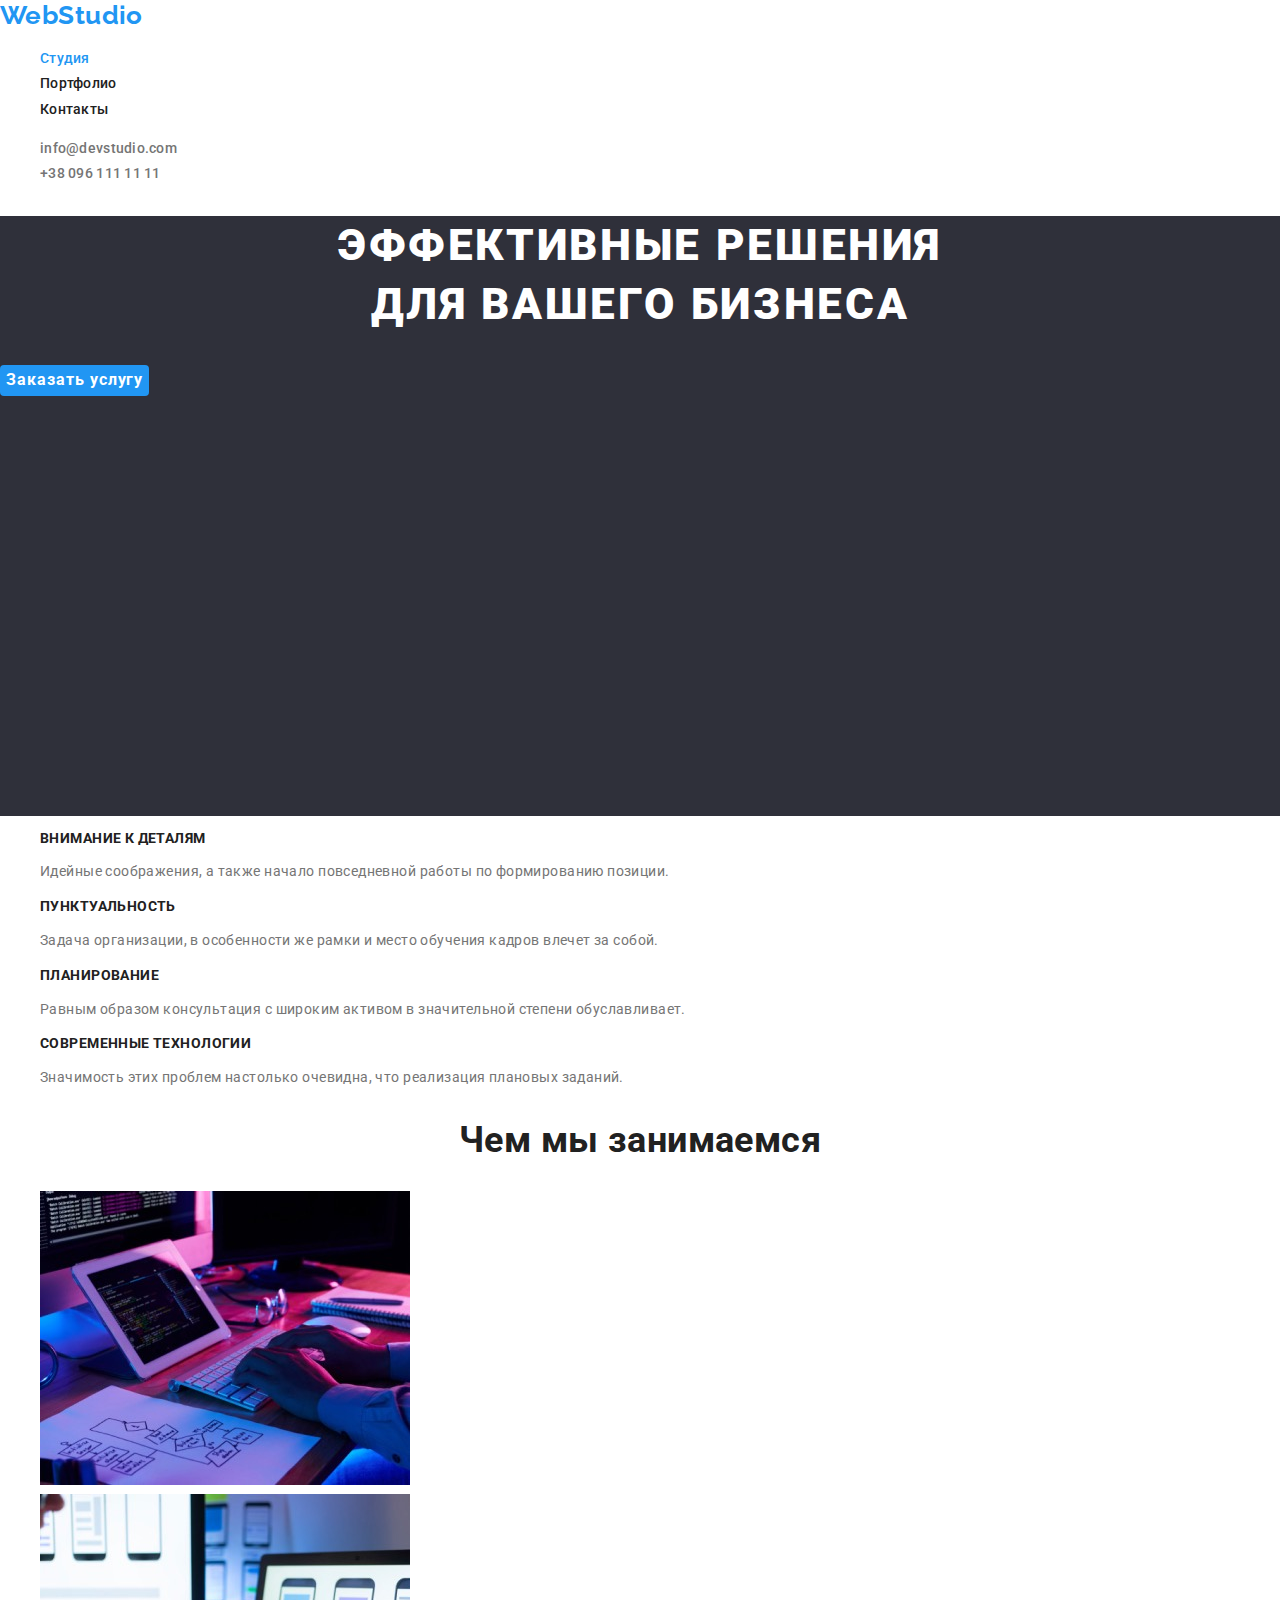
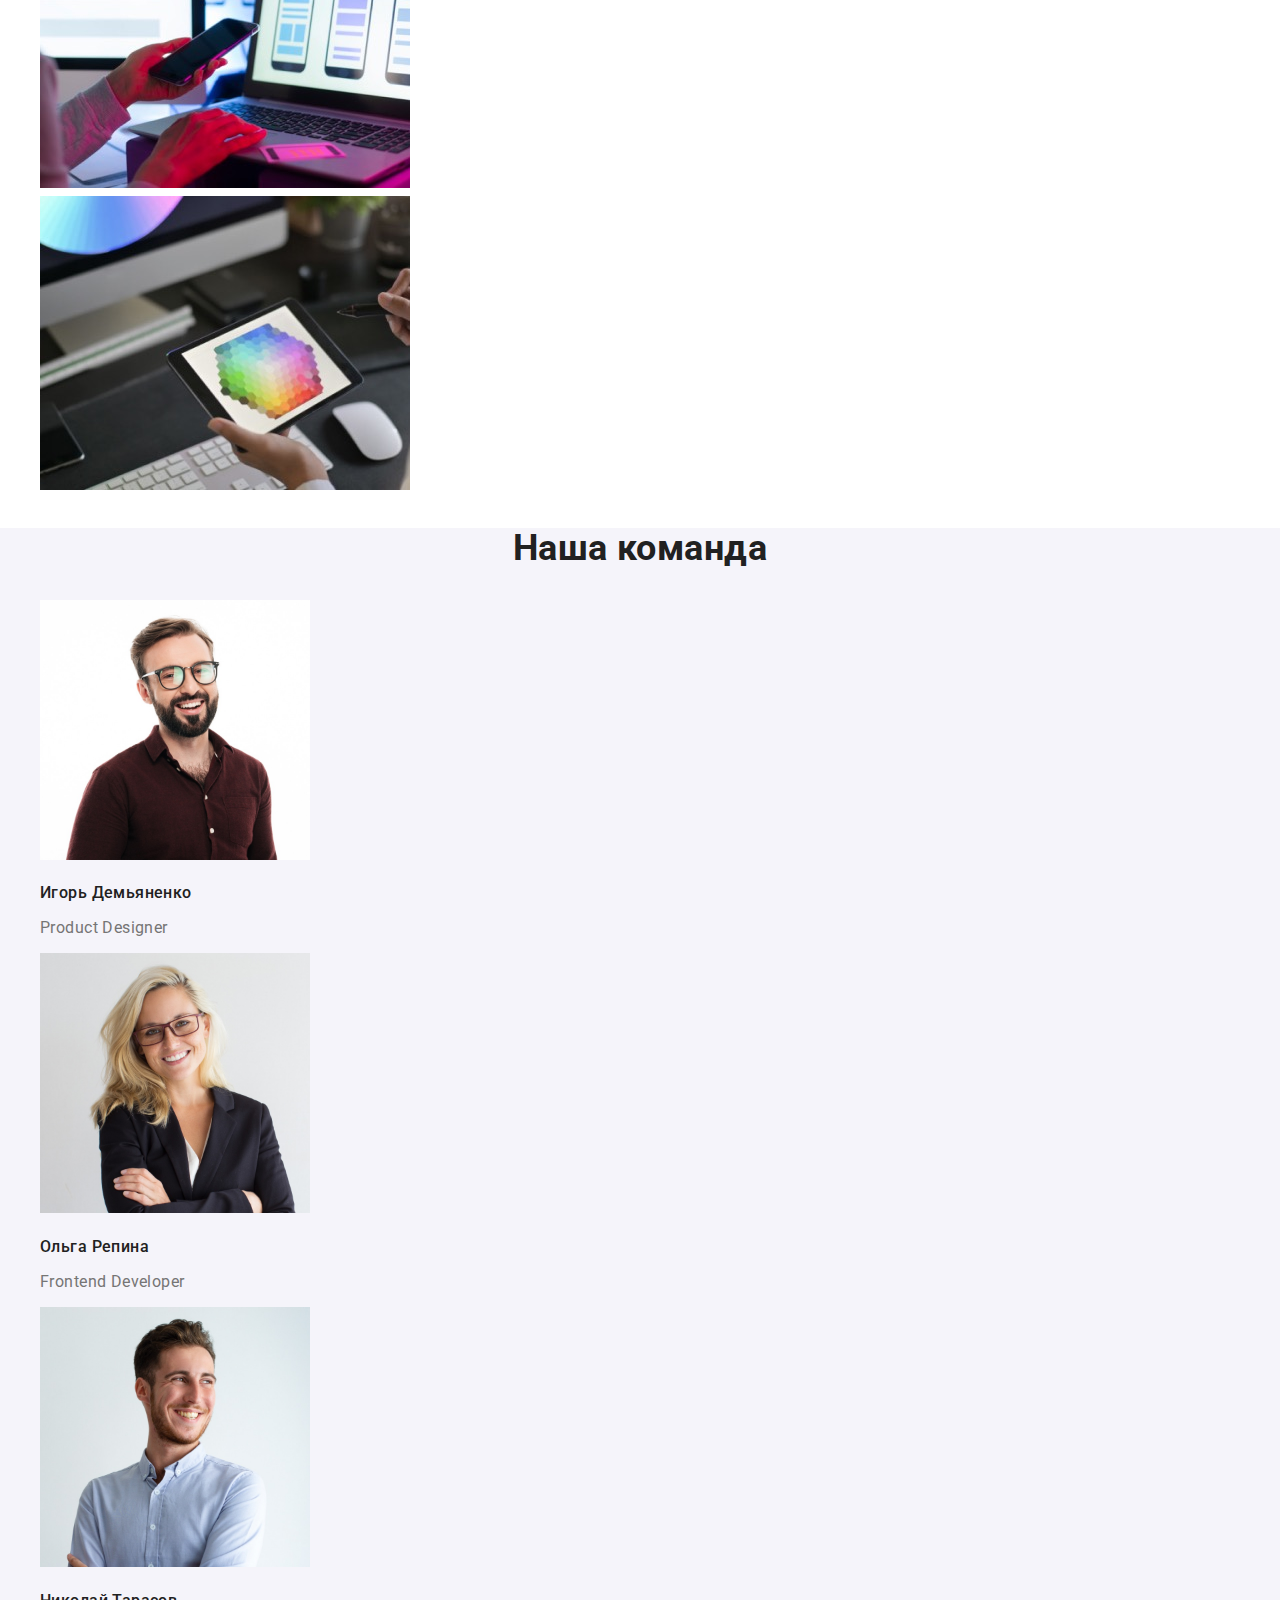
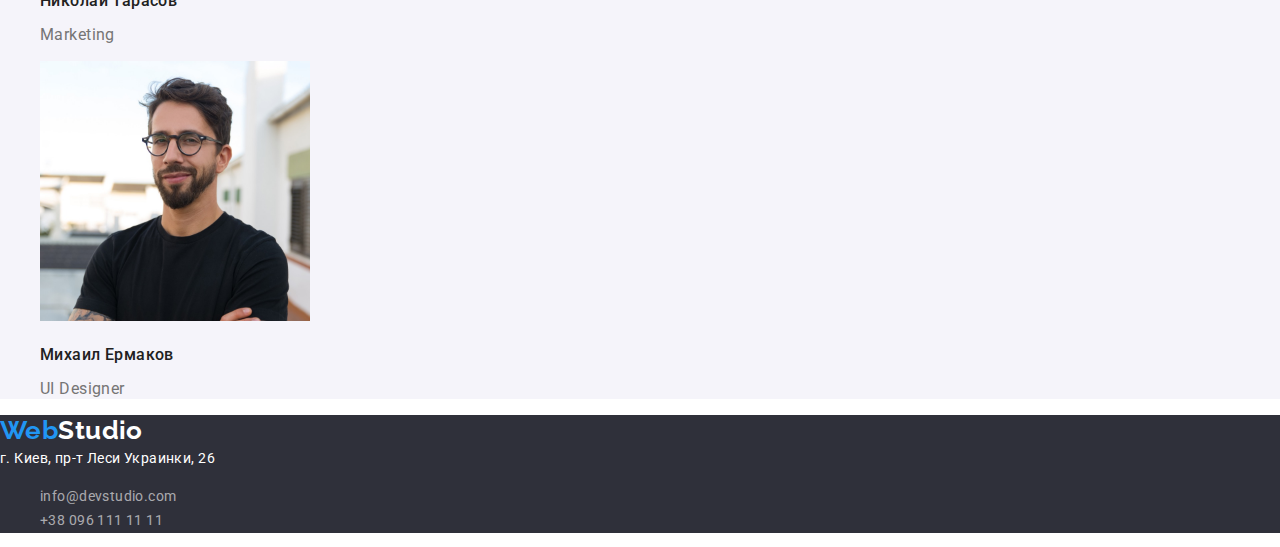
<file: index.html>
<!DOCTYPE html>
<html lang="ru">
  <head>
    <meta charset="UTF-8" />
    <meta http-equiv="X-UA-Compatible" content="IE=edge" />
    <meta name="viewport" content="width=device-width, initial-scale=1.0" />

    <title>Студия</title>
    <link rel="preconnect" href="https://fonts.googleapis.com" />
    <link rel="preconnect" href="https://fonts.gstatic.com" crossorigin />
    <link
      href="https://fonts.googleapis.com/css2?family=Raleway:wght@700&family=Roboto:wght@400;500;700;900&display=swap"
      rel="stylesheet"
    />
    <link
      rel="stylesheet"
      href="https://cdnjs.cloudflare.com/ajax/libs/modern-normalize/1.1.0/modern-normalize.css"
    />

    <link rel="stylesheet" href="./css/styles.css" />
  </head>
  <body>
    <!-- Шапка страницы -->

    <header>
      <nav class="main-nav">
        <a href="./index.html" lang="en" class="logo"
          ><span class="text">Web</span>Studio</a
        >

        <ul class="list">
          <li><a href="./index.html" class="item current">Студия</a></li>
          <li><a href="./portfolio.html" class="item">Портфолио</a></li>
          <li><a href="" class="item">Контакты</a></li>
        </ul>
      </nav>

      <ul class="list connect-header">
        <li>
          <a href="mailto:info@devstudio.com" class="item"
            >info@devstudio.com</a
          >
        </li>
        <li><a href="tel:+380961111111" class="item">+38 096 111 11 11</a></li>
      </ul>
    </header>

    <main>
      <!-- Герой страницы -->
      <section class="hero">
        <h1 class="hero-name">
          Эффективные решения <br />
          для вашего бизнеса
        </h1>
        <button type="button" class="button">Заказать услугу</button>
      </section>

      <!-- Наши особености -->

      <section>
        <h2 hidden>наши особености</h2>

        <ul class="list our-features">
          <li>
            <h3 class="subtitle">Внимание к деталям</h3>
            <p>
              Идейные соображения, а также начало повседневной работы по
              формированию позиции.
            </p>
          </li>
          <li>
            <h3 class="subtitle">Пунктуальность</h3>
            <p>
              Задача организации, в особенности же рамки и место обучения кадров
              влечет за собой.
            </p>
          </li>
          <li>
            <h3 class="subtitle">Планирование</h3>
            <p>
              Равным образом консультация с широким активом в значительной
              степени обуславливает.
            </p>
          </li>
          <li>
            <h3 class="subtitle">Современные технологии</h3>
            <p>
              Значимость этих проблем настолько очевидна, что реализация
              плановых заданий.
            </p>
          </li>
        </ul>
      </section>

      <!-- Чем мы занимаемся -->
      <section>
        <h2 class="title">Чем мы занимаемся</h2>
        <ul class="list">
          <li>
            <img
              src="./images/what-we-do/first_img.jpg"
              alt="Фото работа за компютером"
              width="370"
              height="294"
            />
          </li>
          <li>
            <img
              src="./images/what-we-do/second_img.jpg"
              alt="Фото работа за компютером"
              width="370"
              height="294"
            />
          </li>
          <li>
            <img
              src="./images/what-we-do/third_img.jpg"
              alt="Фото работа за компютером"
              width="370"
              height="294"
            />
          </li>
        </ul>
      </section>

      <!-- Наша команда -->
      <section class="section-team">
        <h2 class="title">Наша команда</h2>
        <ul class="list team">
          <li>
            <img
              src="./images/our_team/ihor_demyanenko.jpg"
              alt="Фото Игоря Демьяненко"
              width="270"
            />
            <h3 class="subtitle">Игорь Демьяненко</h3>
            <p lang="en">Product Designer</p>
          </li>

          <li>
            <img
              src="./images/our_team/olga_repina.jpg"
              alt="Фото Ольги Репиной"
              width="270"
            />
            <h3 class="subtitle">Ольга Репина</h3>
            <p lang="en">Frontend Developer</p>
          </li>

          <li>
            <img
              src="./images/our_team/nikolay_tarasov.jpg"
              alt="Фото Николая Тарасова"
              width="270"
            />
            <h3 class="subtitle">Николай Тарасов</h3>
            <p lang="en">Marketing</p>
          </li>

          <li>
            <img
              src="./images/our_team/mihail_yermakov.jpg"
              alt="Фото Михаила Ермакова"
              width="270"
            />
            <h3 class="subtitle">Михаил Ермаков</h3>
            <p lang="en">UI Designer</p>
          </li>
        </ul>
      </section>
    </main>
    <footer>
      <div class="main-footer">
        <a href="./index.html" lang="en" class="logo"
          ><span class="text">Web</span>Studio
        </a>

        <address class="address">
          г. Киев, пр-т Леси Украинки, 26

          <ul class="list contact-footer">
            <li>
              <a href="mailto:info@devstudio.com" class="item"
                >info@devstudio.com</a
              >
            </li>
            <li>
              <a href="tel:+380961111111" class="item">+38 096 111 11 11</a>
            </li>
          </ul>
        </address>
      </div>
    </footer>
  </body>
</html>
</file>
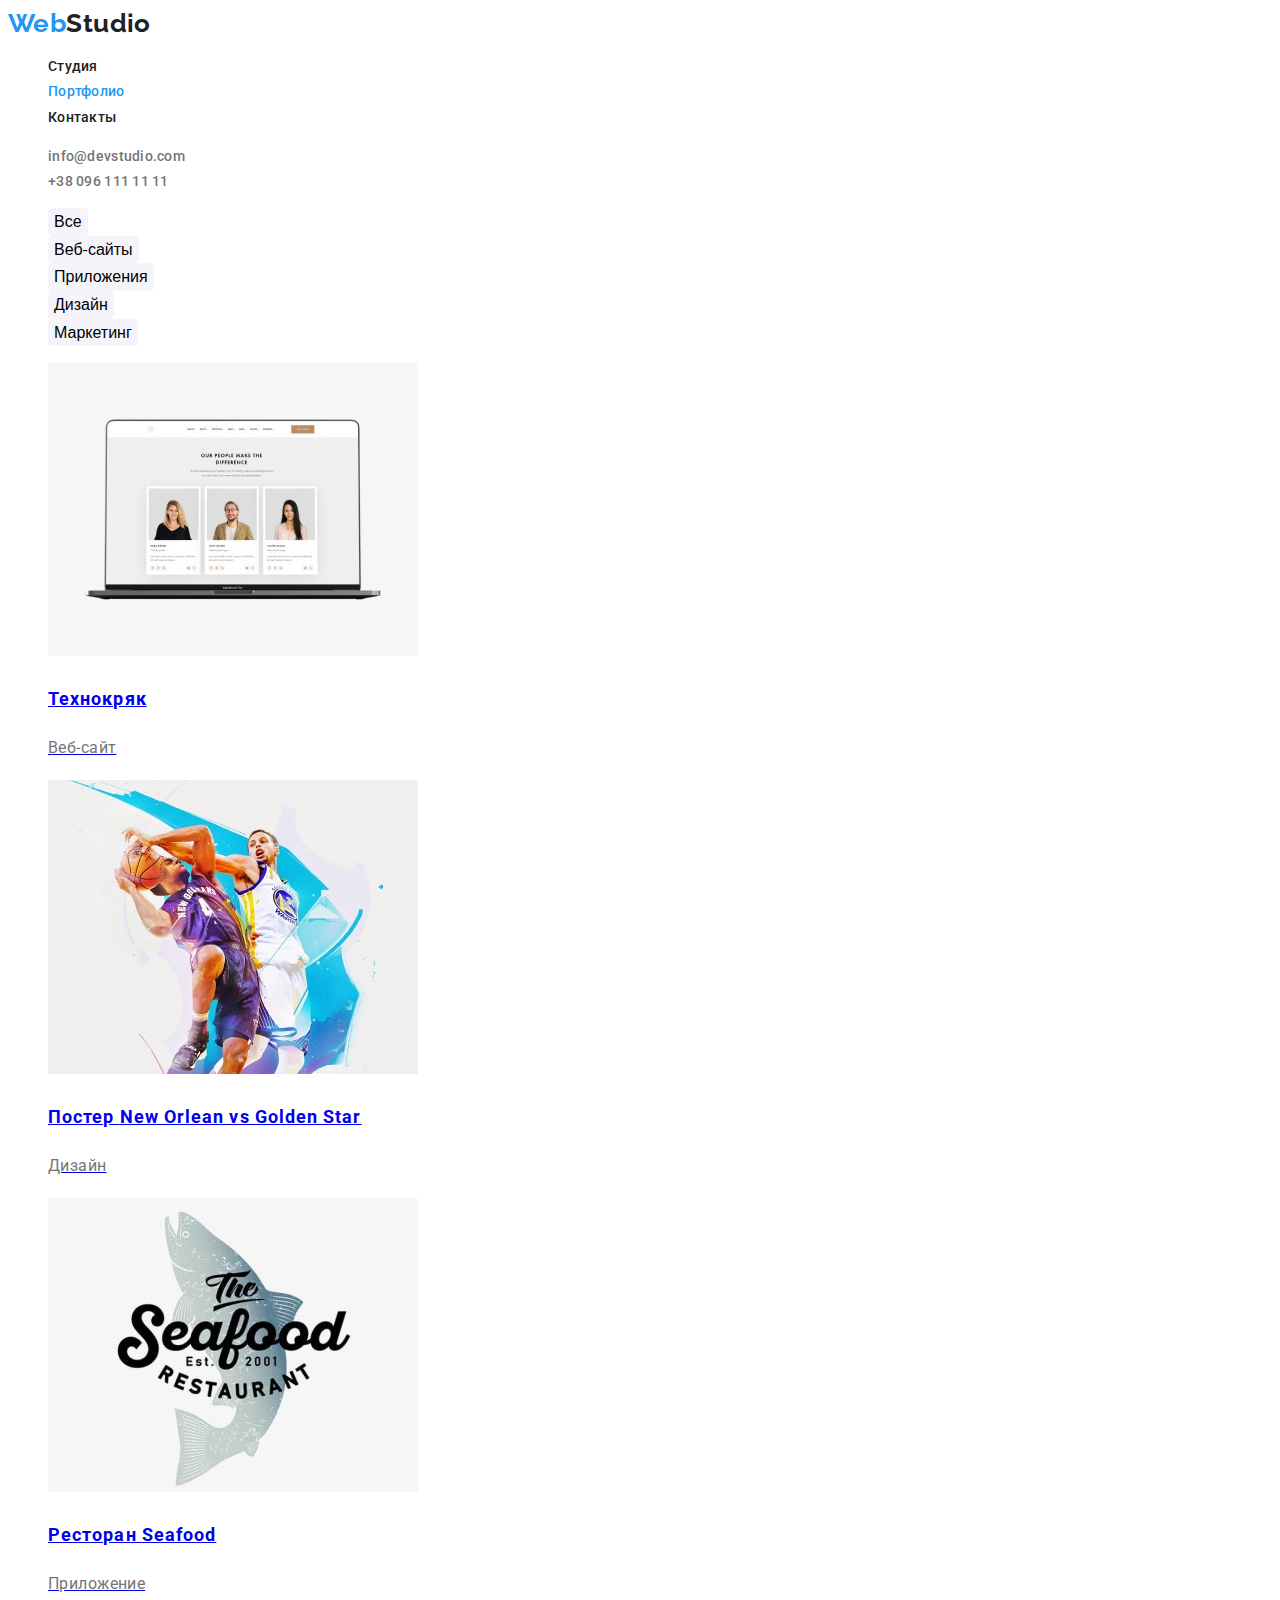
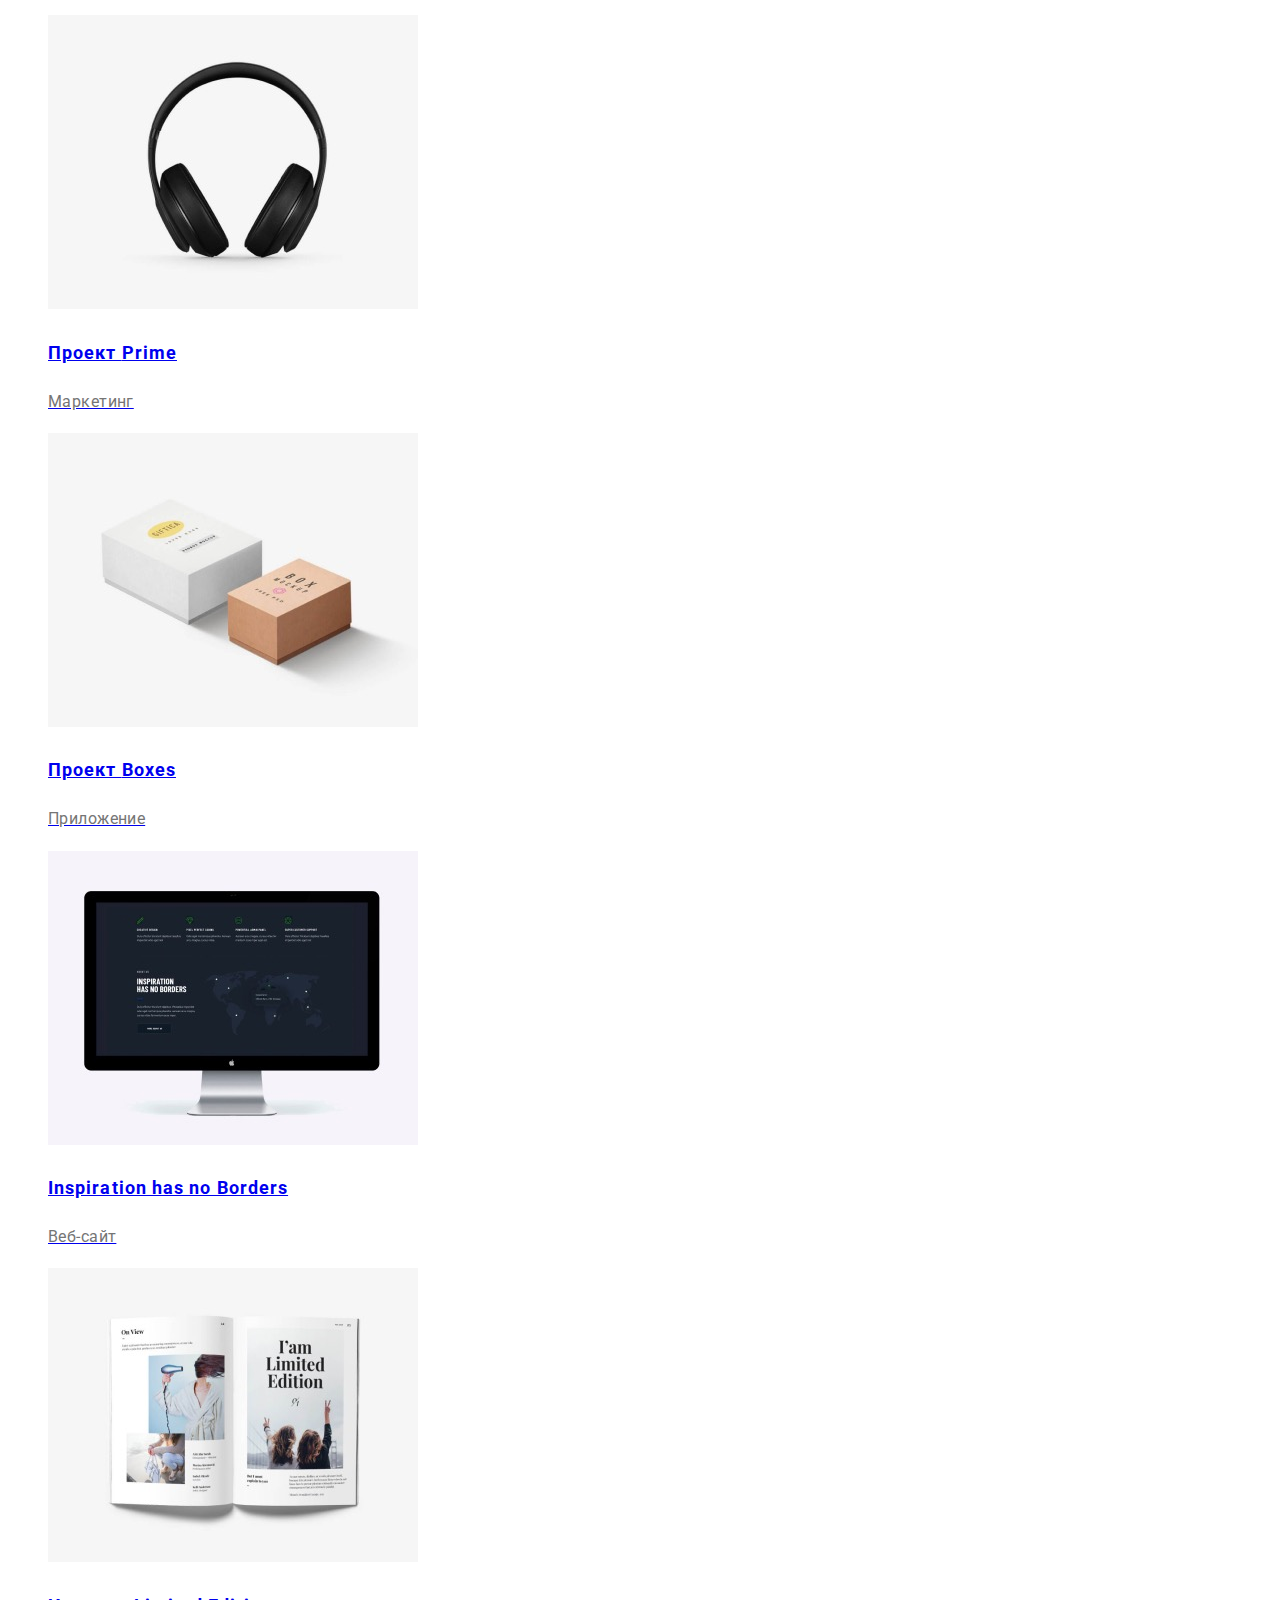
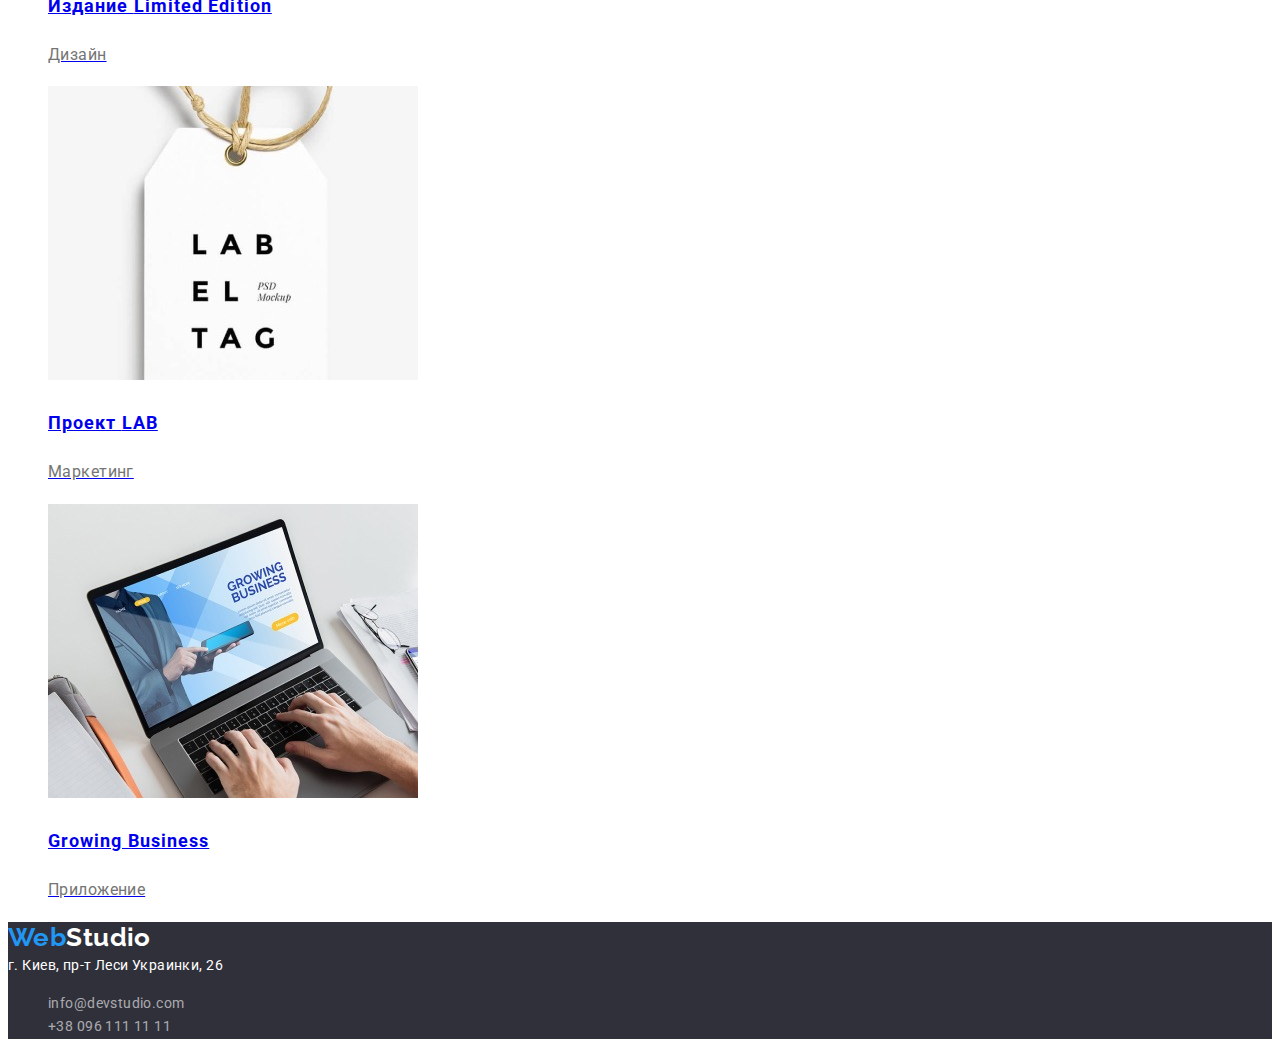
<file: portfolio.html>
<!DOCTYPE html>
<html lang="ru">
  <head>
    <meta charset="UTF-8" />
    <meta http-equiv="X-UA-Compatible" content="IE=edge" />
    <meta name="viewport" content="width=device-width, initial-scale=1.0" />

    <title>Портфолио</title>
    <link rel="preconnect" href="https://fonts.googleapis.com" />
    <link rel="preconnect" href="https://fonts.gstatic.com" crossorigin />
    <link
      href="https://fonts.googleapis.com/css2?family=Raleway:wght@700&family=Roboto:wght@400;500;700;900&display=swap"
      rel="stylesheet"
    />

    <link rel="stylesheet" href="./css/styles.css" />
  </head>
  <body>
    <!-- Шапка страницы -->

    <header>
      <nav class="main-nav">
        <a href="./index.html" lang="en" class="logo"
          ><span class="text">Web</span>Studio</a
        >

        <ul class="list">
          <li><a href="./index.html" class="item">Студия</a></li>
          <li><a href="./portfolio.html" class="item current">Портфолио</a></li>
          <li><a href="" class="item">Контакты</a></li>
        </ul>
      </nav>

      <ul class="list connect-header">
        <li>
          <a href="mailto:info@devstudio.com" class="item"
            >info@devstudio.com</a
          >
        </li>
        <li><a href="tel:+380961111111" class="item">+38 096 111 11 11</a></li>
      </ul>
    </header>

    <main>
      <!-- Portfolio buttons -->
      <section>
        <ul class="list portfolio-btn">
          <li><button type="button" class="button">Все</button></li>
          <li><button type="button" class="button">Веб-сайты</button></li>
          <li><button type="button" class="button">Приложения</button></li>
          <li><button type="button" class="button">Дизайн</button></li>
          <li><button type="button" class="button">Маркетинг</button></li>
        </ul>
        <!-- Portfolio imagts and descriptions -->
        <h1 hidden>Примеры работ</h1>
        <ul class="list portfolio-items">
          <li>
            <a href="./index.html">
              <img
                src="./images/porttfolio-images/note-book.jpg"
                alt="image whith site"
                width="370"
                height="294"
              />
              <h2 class="subtitle">Технокряк</h2>
              <p>Веб-сайт</p>
            </a>
          </li>
          <li>
            <a href="./portfolio.html">
              <img
                src="./images/porttfolio-images/basketball.jpg"
                alt="image poster"
                width="370"
                height="294"
              />
              <h2 class="subtitle">
                Постер <span lang="en">New Orlean vs Golden Star</span>
              </h2>
              <p>Дизайн</p>
            </a>
          </li>
          <li>
            <a href="./portfolio.html">
              <img
                src="./images/porttfolio-images/fish.jpg"
                alt="image restaurant"
                width="370"
                height="294"
              />
              <h2 class="subtitle">Ресторан <span lang="en">Seafood</span></h2>
              <p>Приложение</p>
            </a>
          </li>
          <li>
            <a href="./portfolio.html">
              <img
                src="./images/porttfolio-images/headphones.jpg"
                alt="image headphones"
                width="370"
                height="294"
              />
              <h2 class="subtitle">Проект <span lang="en">Prime</span></h2>
              <p>Маркетинг</p>
            </a>
          </li>
          <li>
            <a href="./portfolio.html">
              <img
                src="./images/porttfolio-images/boxes.jpg"
                alt="image boxes"
                width="370"
                height="294"
              />
              <h2 class="subtitle">Проект <span lang="en">Boxes</span></h2>
              <p>Приложение</p>
            </a>
          </li>
          <li>
            <a href="./portfolio.html">
              <img
                src="./images/porttfolio-images/computer.jpg"
                alt="image computer"
                width="370"
                height="294"
              />
              <h2 class="subtitle" lang="en">Inspiration has no Borders</h2>
              <p>Веб-сайт</p>
            </a>
          </li>
          <li>
            <a href="./portfolio.html">
              <img
                src="./images/porttfolio-images/book.jpg"
                alt="image book"
                width="370"
                height="294"
              />
              <h2 class="subtitle">
                Издание <span lang="en">Limited Edition</span>
              </h2>
              <p>Дизайн</p>
            </a>
          </li>
          <li>
            <a href="./portfolio.html">
              <img
                src="./images/porttfolio-images/lab-tag.jpg"
                alt="image tag"
                width="370"
                height="294"
              />
              <h2 class="subtitle">Проект <span lang="en">LAB</span></h2>
              <p>Маркетинг</p>
            </a>
          </li>
          <li>
            <a href="./portfolio.html">
              <img
                src="./images/porttfolio-images/typing.jpg"
                alt="image man typing"
                width="370"
                height="294"
              />
              <h2 class="subtitle" lang="en">Growing Business</h2>
              <p>Приложение</p>
            </a>
          </li>
        </ul>
      </section>
    </main>

    <footer>
      <div class="main-footer">
        <a href="./index.html" lang="en" class="logo"
          ><span class="text">Web</span>Studio
        </a>

        <address class="address">
          г. Киев, пр-т Леси Украинки, 26

          <ul class="list contact-footer">
            <li>
              <a href="mailto:info@devstudio.com" class="item"
                >info@devstudio.com</a
              >
            </li>
            <li>
              <a href="tel:+380961111111" class="item">+38 096 111 11 11</a>
            </li>
          </ul>
        </address>
      </div>
    </footer>
  </body>
</html>
</file>
<file: css/styles.css>
:root {
  --primary-text-color: #212121;
  --secondery-text-color: #757575;
  --accent-color: #2196f3;
  --white-color: #ffffff;
}

body {
  font-family: Roboto, sans-serif;
  color: var(--primary-text-color);
  background-color: var(--white-color);
  font-size: 14px;
  line-height: 1.8;
  letter-spacing: 0.03em;
}

.list {
  list-style: none;
}
.logo {
  font-family: Raleway, sans-serif;
  font-weight: 700;
  font-size: 26px;
  line-height: 1.2;
  color: var(--primary-text-color);
  text-decoration: none;
}

.logo:hover,
.logo:focus {
  color: var(--accent-color);
}

.logo .text {
  color: var(--accent-color);
}

.main-nav .item{
  text-decoration: none;
  font-weight: 500;
  line-height: 1.2;
  letter-spacing: 0.02em;
  color: var(--primary-text-color);
}
.main-nav .item:hover,
.main-nav .item:focus {
  color: var(--accent-color);
}

.main-nav .current {
  color: var(--accent-color);
}




.connect-header .item {
  color: var(--secondery-text-color);
  text-decoration: none;
  font-weight: 500;
  line-height: 1.14;
  letter-spacing: 0.02em;
}

.connect-header .item:hover,
.connect-header .item:focus {
  color: var(--accent-color);
}

/* hero */

.hero {
  height: 600px;
  background-color: #2f303a;
}
.hero-name {
  font-weight: 900;
  font-size: 44px;
  line-height: 1.36;
  text-align: center;
  letter-spacing: 0.06em;
  text-transform: uppercase;
  color: var(--white-color);
}
.hero .button {
  font-weight: 700;
  font-size: 16px;
  line-height: 1.8;
  text-align: center;
  letter-spacing: 0.06em;
  background-color: var(--accent-color);
  border-radius: 4px;
  color: var(--white-color);
  border: none;
  cursor: pointer;
}

.hero .button:hover,
.hero .button:focus {
  background-color: #188ce8;
}

/* our features */

.our-features .subtitle {
  font-weight: 700;
  font-size: 14px;
  line-height: 1.2;
  text-transform: uppercase;
}
.our-features p {
  color: var(--secondery-text-color);

  font-weight: 400;
  font-size: 14px;
  line-height: 1.7;
}

.title {
  font-weight: 700;
  font-size: 36px;
  line-height: 1.16;
  text-align: center;
}

/* team */

.section-team {
  background-color: #f5f4fa;
}

.team .subtitle {
  font-weight: 500;
  font-size: 16px;
  line-height: 1.18;
}
.team p {
  color: var(--secondery-text-color);
  font-weight: 400;
  font-size: 16px;
  line-height: 1.18;
}

/* portfolio */
.portfolio-btn .button {
  font-weight: 500;
  font-size: 16px;
  line-height: 1.6;
  background: #f5f4fa;
  border-radius: 4px;
  border: none;
  cursor: pointer;
}

.portfolio-btn .button:hover,
.portfolio-btn .button:focus {
  background-color: var(--accent-color);
  color: var(--white-color);
}

.portfolio-items {
  line-height: 1.9;
  font-size: 16px;
}
.portfolio-items .subtitle {
  font-weight: 700;
  font-size: 18px;
  line-height: 2;
  letter-spacing: 0.06em;
}

.portfolio-items p {
  color: var(--secondery-text-color);
}

/* footer */
.contact-footer .item {
  font-weight: 400;
  color: rgba(255, 255, 255, 0.6);
  text-decoration: none;
}
.contact-footer .item:hover,
.contact-footer .item:focus {
  color: var(--accent-color);
}

.main-footer .logo {
  color: var(--white-color);
}
.address {
  color: var(--white-color);
  line-height: 1.7;
  font-style: normal;
}

.main-footer {
  background-color: #2f303a;
}
</file>
